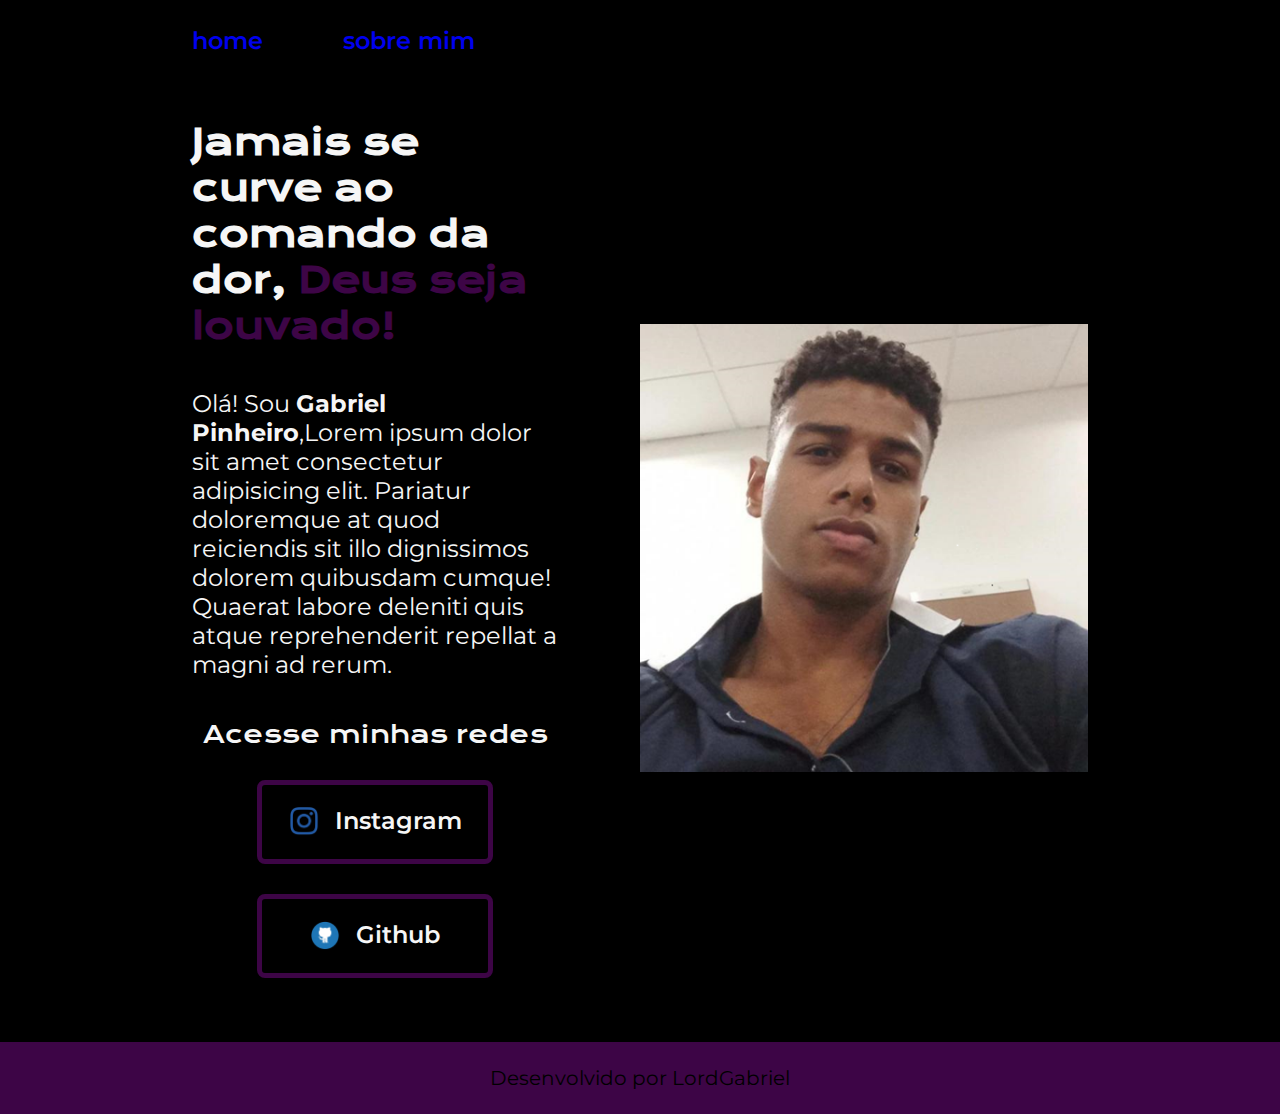
<file: portifólio/index.html>
<!DOCTYPE html>
<html lang="pt-br">
<head>
    <meta charset="UTF-8">
    <meta name="viewport" content="width=device-width, initial-scale=1.0">
    <title>Portifólio</title>
    <link rel="stylesheet" href="./styles/style.css">
</head>
<body>
    <header class="cabecalho"> 
        <nav class="cabecalho__menu">
            <a class="cabecalho__menu__links" href="index.html" >home</a>
            <a class="cabecalho__menu__links" href="about.html" >sobre mim</a>
        </nav>
    </header>
    <main class="apresentacao">
        <section class="apresentacao__conteudo">
            <h1 class="apresentacao__conteudo__titulo">Jamais se curve ao comando da dor, <strong class="titulo-destaque"> Deus seja louvado!</strong></h1>
            <p class="apresentacao__conteudo__paragrafo">
                Olá! Sou <b>Gabriel Pinheiro</b>,Lorem ipsum dolor sit amet consectetur adipisicing elit. Pariatur doloremque at quod reiciendis sit illo dignissimos dolorem quibusdam cumque! Quaerat labore deleniti quis atque reprehenderit repellat a magni ad rerum.
            </p>
            <div class="apresentacao__links">
                <h2 class="apresentacao__links__subtitulo">Acesse minhas redes</h2>
                <a  class="apresentacao__botao" href="https://www.instagram.com/lord_gabriel7/" > <img src="./images/317-3178839_follow-us-logo-instagram-png-azul-clipart-removebg-preview.png" width="30px"> Instagram</a>
                <a class="apresentacao__botao" href="https://github.com/LordGabriel7"> <img src="./images/github-logo-png-download-11659780035ovo4tgsfgr-removebg-preview.png" width="30px" alt="">Github</a>
            </div>
        </section>
        <img class="apresentacao__imagem" src="./images/Elétrica.png" alt="Gabriel Pinheiro">
    </main>
    <footer class="rodape">Desenvolvido por LordGabriel</footer>
</body>
</html>
</file>
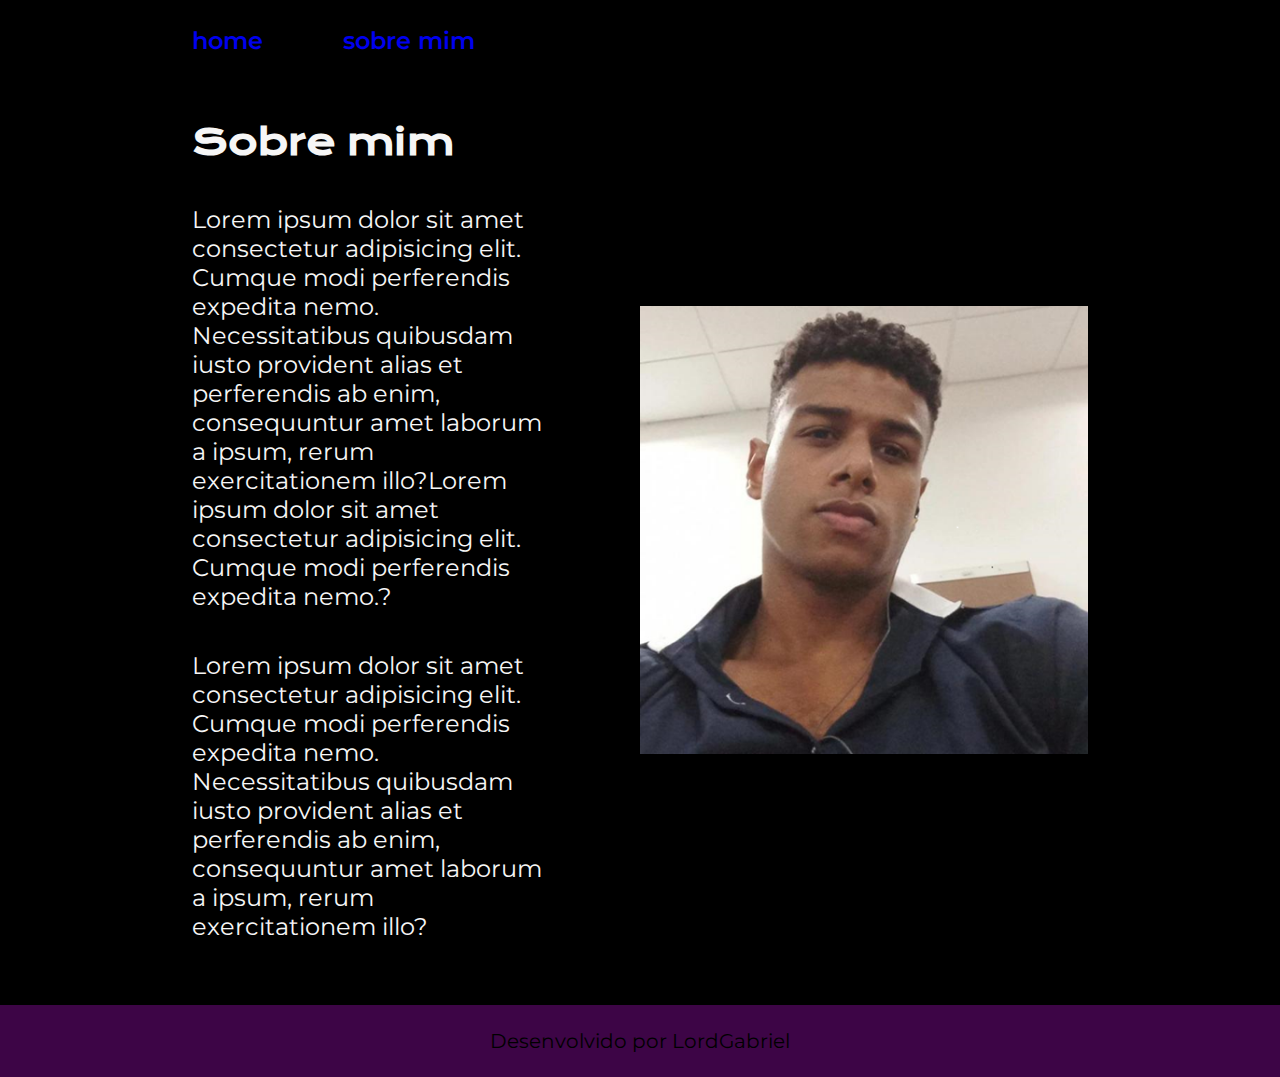
<file: portifólio/about.html>
<!DOCTYPE html>
<html lang="pr-br">
<head>
    <meta charset="UTF-8">
    <meta name="viewport" content="width=device-width, initial-scale=1.0">
    <link rel="stylesheet" href="./styles/style.css">
    <title>Sobre mim</title>
</head>
<body>
    <header class="cabecalho">
        <nav class="cabecalho__menu">
            <a class="cabecalho__menu__links" href="index.html" >home</a>
            <a class="cabecalho__menu__links" href="about.html" >sobre mim</a>
        </nav>
    </header>
    <main class="apresentacao">
        <section class="apresentacao__conteudo">
            <h1 class="apresentacao__conteudo__titulo">Sobre mim</h1>
            <p class="apresentacao__conteudo__paragrafo">Lorem ipsum dolor sit amet consectetur adipisicing elit. Cumque modi perferendis expedita nemo. Necessitatibus quibusdam iusto provident alias et perferendis ab enim, consequuntur amet laborum a ipsum, rerum exercitationem illo?Lorem ipsum dolor sit amet consectetur adipisicing elit. Cumque modi perferendis expedita nemo.?</p>
            <p class="apresentacao__conteudo__paragrafo">Lorem ipsum dolor sit amet consectetur adipisicing elit. Cumque modi perferendis expedita nemo. Necessitatibus quibusdam iusto provident alias et perferendis ab enim, consequuntur amet laborum a ipsum, rerum exercitationem illo?</p>
        </section>
        <img class="apresentacao__imagem" src="./images/Elétrica.png" alt="">
    </main>
    <footer class="rodape">Desenvolvido por LordGabriel</footer>
</body>
</html>
</file>
<file: portifólio/styles/style.css>
@import url('https://fonts.googleapis.com/css2?family=Krona+One&family=Montserrat:ital,wght@0,600;1,400&display=swap');

* {
    margin: 0;
    padding: 0;
}

:root {
    --cor-primaria: black;
    --cor-secundaria: #f6f6f6;
    --cor-teciaria: #3d0546;

    /* Teria que fazer a da fonte também, e trocar as cores pelas variaveis, mas eu to com preguiça kakakak */
    
}

body {
    /* height: 100vh; */
    box-sizing: border-box;
    background-color: black;
    color: #f6f6f6;
}

.cabecalho {
    padding: 2% 0 0 15%; 
}

.cabecalho__menu {
    display: flex;
    gap: 5rem;
}

.cabecalho__menu {
    font-family: 'montserrat', sans-serif;
    font-weight: 600;
    font-size: 1.5rem;
} 

.cabecalho__menu__links {
    text-decoration: none;
}

.apresentacao {
    padding: 5% 15%;
    display: flex;
    align-items: center;
    justify-content: space-between;
    gap: 82px;
}

.apresentacao__conteudo {
    width: 50%;
    display: flex;
    flex-direction: column;
    gap: 2.5rem;
}

.apresentacao__conteudo__titulo {
    font-size: 2.25rem;
    font-family: 'Krona One', sans-serif;
    color: #f6f6f6;
}

.titulo-destaque {
    color: #3d0546;
}

.apresentacao__conteudo__paragrafo {
    font-size: 1.5rem;
    font-family: 'Montserrat', sans-serif;
}

.apresentacao__links {
    align-items: center;
    gap: 1.87rem;
    display: flex;
    flex-direction: column;
    justify-content: space-between;
}

.apresentacao__links__subtitulo {
    font-family: 'krona one', sans-serif;
    font-weight: 400;
    font-size: 1.5rem;
}

.apresentacao__botao {
    /* background-color: #22d4fd; */
    border: 5px solid #3d0546;
    display: flex;
    justify-content: center;
    gap: 1rem;
    width: 50%;
    text-align: center;
    border-radius: 0.5rem;
    font-size: 1.5rem;
    font-weight: 600;
    padding: 1.35rem;
    text-decoration: none;
    color: #f6f6f6;
    font-family: 'Montserrat', sans-serif;
}

.apresentacao__imagem {
    width: 50%;
}

.apresentacao__botao:hover {
    background-color: #272727;
}

.rodape {
    color: #000000;
    background-color: #3d0546;
    padding: 1.5rem;
    text-align: center;
    font-family: 'montserrat', sans-serif;
    font-size: 1.25rem;
    font-weight: 400;
}

@media(max-width: 1200px) {

    .cabecalho {
        padding: 10%;
    }

    .cabecalho__menu {
        justify-content: center;
    }

    .apresentacao {
        flex-direction: column-reverse;
        padding: 5%;
    } 

    .apresentacao__conteudo {
        width: auto;
    }
}
</file>
